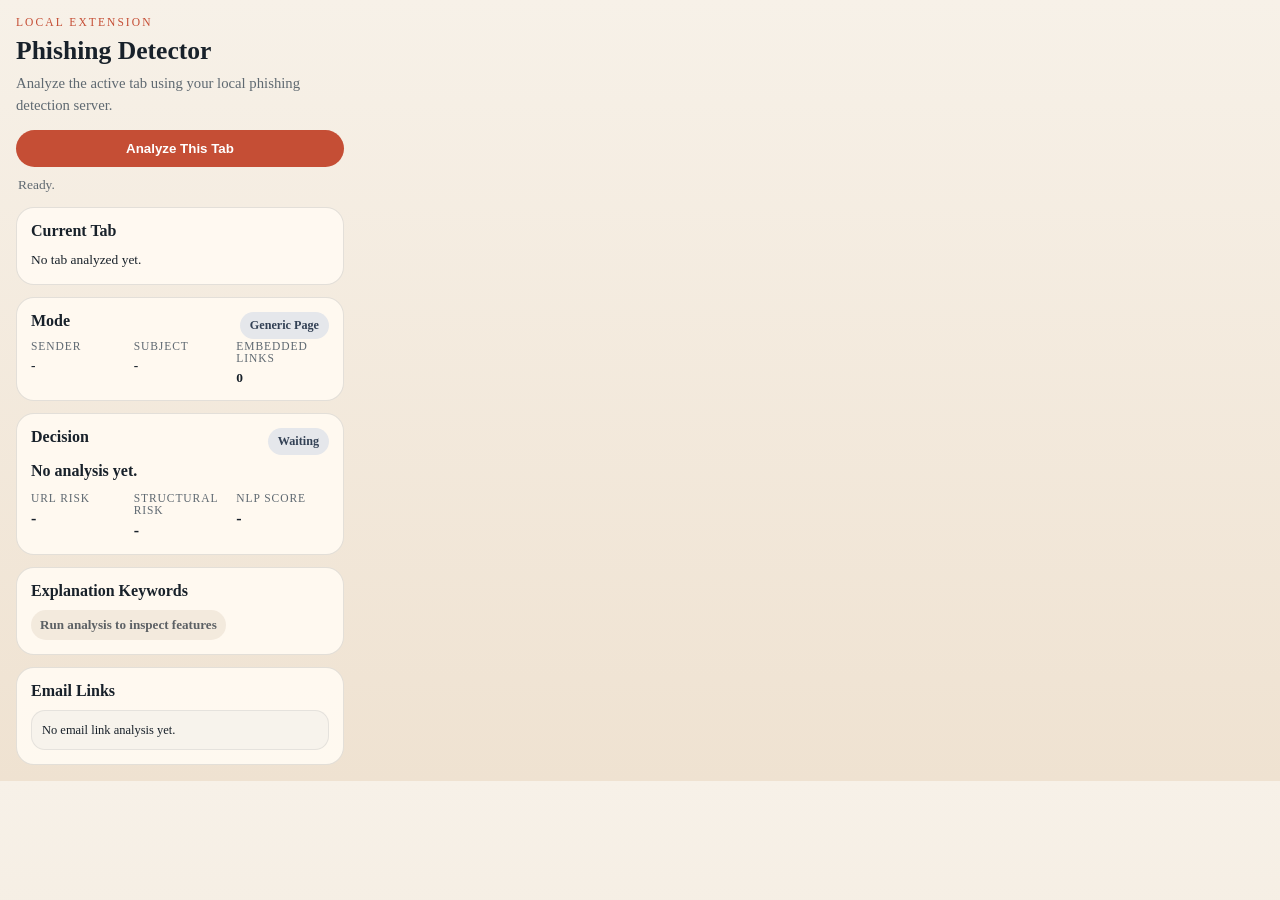
<file: browser_extension/popup.html>
<!DOCTYPE html>
<html lang="en">
<head>
  <meta charset="UTF-8">
  <meta name="viewport" content="width=device-width, initial-scale=1.0">
  <title>Phishing Detector</title>
  <link rel="stylesheet" href="popup.css">
</head>
<body>
  <main class="panel">
    <p class="eyebrow">Local Extension</p>
    <h1>Phishing Detector</h1>
    <p class="copy">Analyze the active tab using your local phishing detection server.</p>
    <button id="analyze-button" class="button">Analyze This Tab</button>
    <p id="status-line" class="status-line">Ready.</p>

    <section class="card">
      <h2>Current Tab</h2>
      <p id="tab-url" class="url-text">No tab analyzed yet.</p>
    </section>

    <section class="card">
      <div class="inline-head">
        <h2>Mode</h2>
        <span id="mode-pill" class="pill neutral">Generic Page</span>
      </div>
      <dl class="meta">
        <div>
          <dt>Sender</dt>
          <dd id="email-sender">-</dd>
        </div>
        <div>
          <dt>Subject</dt>
          <dd id="email-subject">-</dd>
        </div>
        <div>
          <dt>Embedded Links</dt>
          <dd id="email-links">0</dd>
        </div>
      </dl>
    </section>

    <section class="card">
      <div class="inline-head">
        <h2>Decision</h2>
        <span id="decision-pill" class="pill neutral">Waiting</span>
      </div>
      <p id="score-line" class="score-line">No analysis yet.</p>
      <dl class="metrics">
        <div>
          <dt>URL Risk</dt>
          <dd id="url-score">-</dd>
        </div>
        <div>
          <dt>Structural Risk</dt>
          <dd id="structural-score">-</dd>
        </div>
        <div>
          <dt>NLP Score</dt>
          <dd id="nlp-score">-</dd>
        </div>
      </dl>
    </section>

    <section class="card">
      <h2>Explanation Keywords</h2>
      <div id="keywords" class="keywords">
        <span class="tag muted">Run analysis to inspect features</span>
      </div>
    </section>

    <section class="card">
      <h2>Email Links</h2>
      <ul id="email-link-list" class="link-list">
        <li>No email link analysis yet.</li>
      </ul>
    </section>
  </main>
  <script src="popup.js"></script>
</body>
</html>
</file>
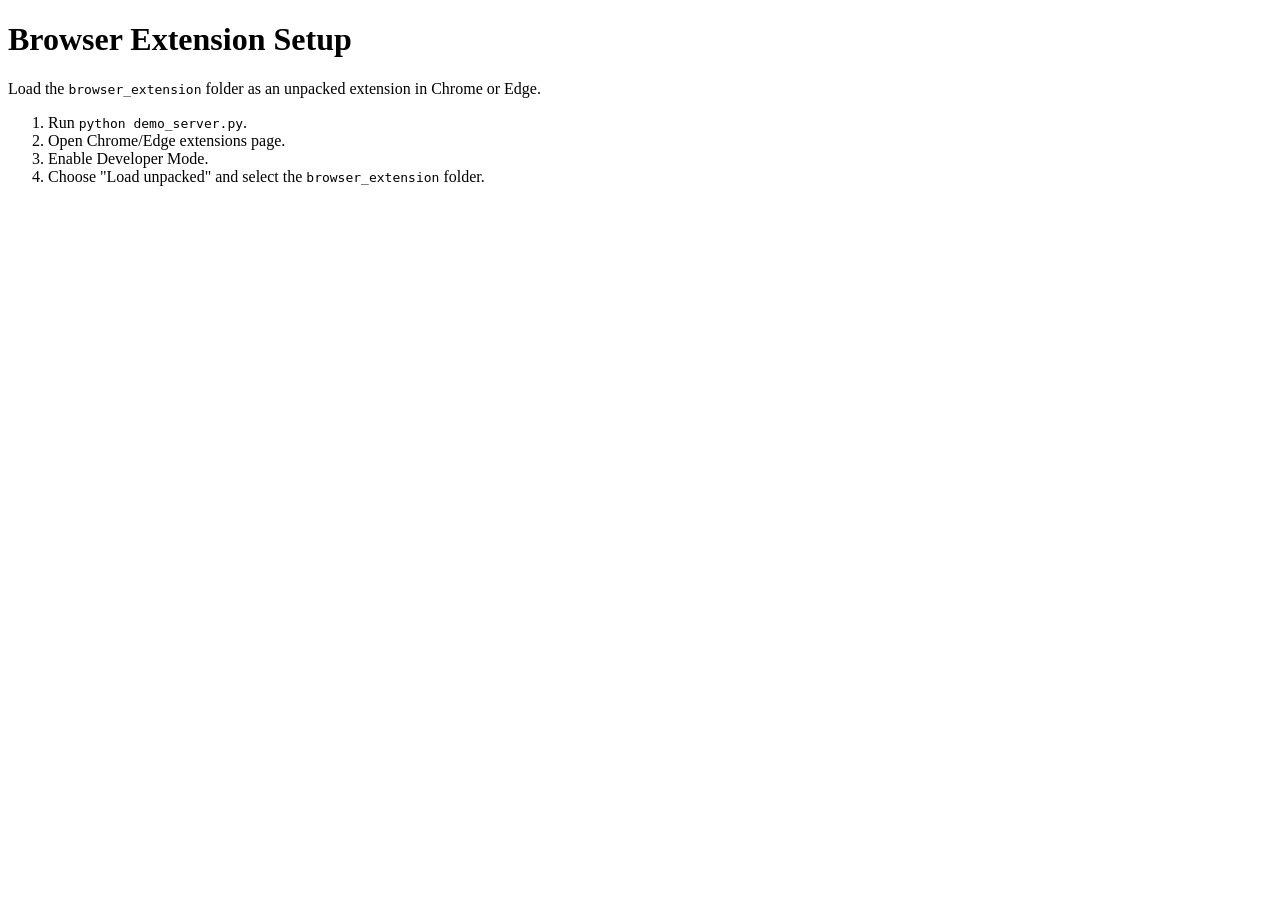
<file: browser_extension/README.html>
<!DOCTYPE html>
<html lang="en">
<head>
  <meta charset="UTF-8">
  <title>Browser Extension Setup</title>
</head>
<body>
  <h1>Browser Extension Setup</h1>
  <p>Load the <code>browser_extension</code> folder as an unpacked extension in Chrome or Edge.</p>
  <ol>
    <li>Run <code>python demo_server.py</code>.</li>
    <li>Open Chrome/Edge extensions page.</li>
    <li>Enable Developer Mode.</li>
    <li>Choose "Load unpacked" and select the <code>browser_extension</code> folder.</li>
  </ol>
</body>
</html>
</file>
<file: browser_extension/popup.css>
:root {
  --bg: #f5efe6;
  --panel: #fffaf2;
  --ink: #18212a;
  --muted: #5f6971;
  --accent: #c54e35;
  --good: #0f766e;
  --bad: #9f1239;
  --border: rgba(24, 33, 42, 0.12);
}

* {
  box-sizing: border-box;
}

body {
  margin: 0;
  width: 360px;
  min-height: 520px;
  background: linear-gradient(180deg, #f7f1e8 0%, #efe2d1 100%);
  color: var(--ink);
  font-family: Georgia, "Times New Roman", serif;
}

.panel {
  padding: 16px;
}

.eyebrow {
  margin: 0;
  font-size: 0.72rem;
  letter-spacing: 0.18em;
  text-transform: uppercase;
  color: var(--accent);
}

h1 {
  margin: 8px 0 6px;
  font-size: 1.6rem;
}

.copy {
  margin: 0 0 14px;
  color: var(--muted);
  font-size: 0.92rem;
  line-height: 1.5;
}

.button {
  width: 100%;
  border: none;
  border-radius: 999px;
  background: var(--accent);
  color: white;
  font-weight: 700;
  padding: 11px 14px;
  cursor: pointer;
}

.status-line {
  margin: 10px 2px 14px;
  color: var(--muted);
  font-size: 0.84rem;
}

.card {
  background: rgba(255, 250, 242, 0.94);
  border: 1px solid var(--border);
  border-radius: 18px;
  padding: 14px;
  margin-top: 12px;
}

.card h2 {
  margin: 0 0 10px;
  font-size: 1rem;
}

.url-text {
  margin: 0;
  font-size: 0.84rem;
  line-height: 1.45;
  word-break: break-word;
}

.meta {
  display: grid;
  grid-template-columns: repeat(3, minmax(0, 1fr));
  gap: 10px;
  margin: 0;
}

.meta dt {
  font-size: 0.72rem;
  text-transform: uppercase;
  letter-spacing: 0.08em;
  color: var(--muted);
}

.meta dd {
  margin: 6px 0 0;
  font-weight: 700;
  font-size: 0.84rem;
  word-break: break-word;
}

.inline-head {
  display: flex;
  align-items: center;
  justify-content: space-between;
  gap: 12px;
}

.pill {
  padding: 6px 10px;
  border-radius: 999px;
  font-size: 0.76rem;
  font-weight: 700;
}

.neutral {
  background: #e5e7eb;
  color: #334155;
}

.good {
  background: #d1fae5;
  color: var(--good);
}

.bad {
  background: #ffe4e6;
  color: var(--bad);
}

.score-line {
  margin: 6px 0 12px;
  font-weight: 700;
}

.metrics {
  display: grid;
  grid-template-columns: repeat(3, minmax(0, 1fr));
  gap: 10px;
  margin: 0;
}

.metrics dt {
  font-size: 0.72rem;
  text-transform: uppercase;
  letter-spacing: 0.08em;
  color: var(--muted);
}

.metrics dd {
  margin: 6px 0 0;
  font-weight: 700;
}

.keywords {
  display: flex;
  flex-wrap: wrap;
  gap: 8px;
}

.link-list {
  list-style: none;
  padding: 0;
  margin: 0;
  display: grid;
  gap: 8px;
}

.link-list li {
  padding: 10px;
  border-radius: 14px;
  background: #f7f3ec;
  border: 1px solid rgba(24, 33, 42, 0.08);
  font-size: 0.78rem;
  line-height: 1.45;
  word-break: break-word;
}

.tag {
  padding: 7px 9px;
  border-radius: 999px;
  background: #efe4d6;
  font-size: 0.82rem;
  font-weight: 700;
}

.muted {
  opacity: 0.7;
}
</file>
